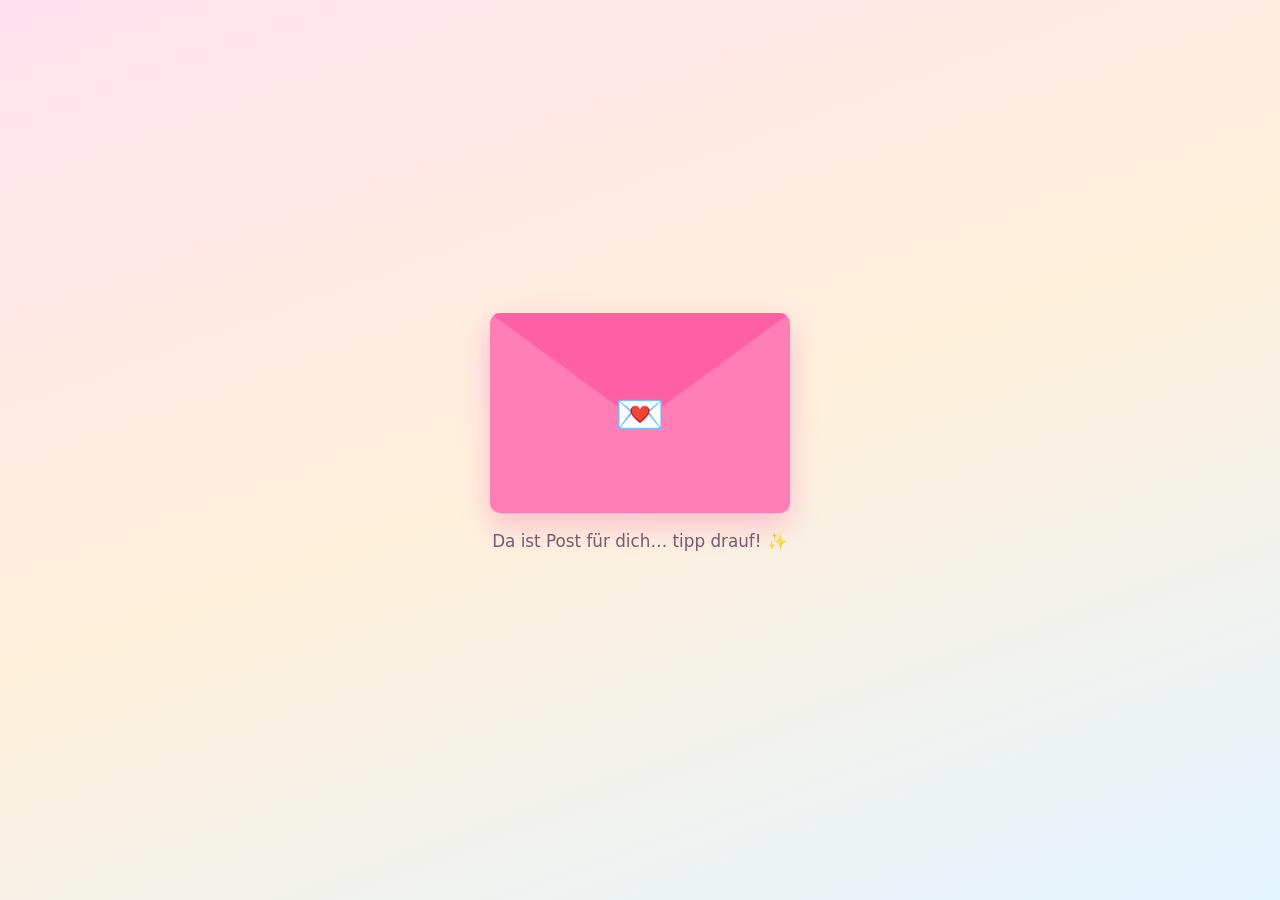
<file: geburtstag.html>
<!DOCTYPE html>
<html lang="de">
<head>
<meta charset="UTF-8">
<meta name="viewport" content="width=device-width, initial-scale=1">
<title>Alles Gute zum Geburtstag!</title>
<link rel="stylesheet" href="https://fonts.googleapis.com/css2?family=Great+Vibes&display=swap">
<style>
  :root{
    --pink:#ff7eb6; --rose:#ffd1e3; --cream:#fff6ec; --gold:#ffc83d;
    --mint:#8fe3c8; --sky:#8ecbff; --ink:#5a3550;
  }
  *{box-sizing:border-box;margin:0;padding:0}
  html,body{height:100%}
  body{
    font-family:"Trebuchet MS","Segoe UI",system-ui,sans-serif;
    color:var(--ink);
    background:linear-gradient(160deg,#ffe3ef 0%,#fff1dc 50%,#e4f4ff 100%);
    background-attachment:fixed;
    overflow-x:hidden;
    -webkit-tap-highlight-color:transparent;
  }
  h1,h2,.script{font-family:"Brush Script MT","Segoe Script","Comic Sans MS",cursive}
  section{display:none;min-height:100vh;padding:24px 16px 60px;text-align:center;position:relative;z-index:2}
  section.active{display:block;animation:fade .7s ease}
  @keyframes fade{from{opacity:0;transform:translateY(16px)}to{opacity:1;transform:none}}

  /* Briefumschlag */
  #intro.active{display:flex;flex-direction:column;align-items:center;justify-content:center;gap:18px}
  .envelope{
    width:min(300px,80vw);height:200px;background:var(--pink);border-radius:10px;
    position:relative;cursor:pointer;box-shadow:0 12px 30px rgba(255,126,182,.45);
    animation:bob 2.2s ease-in-out infinite;border:0;
  }
  .envelope::before{ /* Klappe */
    content:"";position:absolute;inset:0 0 auto 0;height:110px;
    background:#ff5fa3;clip-path:polygon(0 0,100% 0,50% 100%);border-radius:10px 10px 0 0;
    transition:transform .6s;transform-origin:top;
  }
  .envelope .heart{position:absolute;left:50%;top:78px;transform:translateX(-50%);font-size:40px;transition:.5s}
  .envelope.open::before{transform:rotateX(180deg)}
  .envelope.open .heart{top:-40px;font-size:70px}
  @keyframes bob{50%{transform:translateY(-10px) rotate(-1.5deg)}}
  .hint{font-size:1.05rem;opacity:.8}

  /* Titel */
  h1{font-size:clamp(2.6rem,10vw,5rem);color:#e0407f;line-height:1.05;margin-top:10px;text-shadow:2px 3px 0 #fff}
  .age{
    display:inline-grid;place-items:center;width:130px;height:130px;border-radius:50%;margin:18px 0;
    background:radial-gradient(circle at 30% 30%,#ffe58a,var(--gold));
    font-size:3.4rem;font-weight:bold;color:#fff;text-shadow:0 3px 0 rgba(0,0,0,.15);
    box-shadow:0 10px 24px rgba(255,200,61,.55);cursor:pointer;transition:transform .2s;
    animation:pulse 2s infinite;
  }
  .age:active{transform:scale(.9) rotate(8deg)}
  @keyframes pulse{50%{box-shadow:0 10px 34px rgba(255,200,61,.95)}}
  .sub{font-size:1.15rem;max-width:520px;margin:0 auto 12px}
  .namebox{margin:10px auto 6px}
  .namebox input{
    font:inherit;padding:8px 14px;border-radius:999px;border:2px dashed var(--pink);
    background:#fff;color:var(--ink);text-align:center;width:200px;
  }
  .btn{
    font:inherit;font-weight:bold;border:0;border-radius:999px;padding:13px 26px;margin:8px 4px;
    background:var(--pink);color:#fff;cursor:pointer;box-shadow:0 5px 0 #d94f8c;transition:transform .1s,box-shadow .1s;
  }
  .btn:active{transform:translateY(4px);box-shadow:0 1px 0 #d94f8c}
  .btn.alt{background:var(--mint);box-shadow:0 5px 0 #55b99c;color:#1f5646}
  .btn.alt:active{box-shadow:0 1px 0 #55b99c}

  /* Torte */
  .cake{position:relative;width:240px;margin:130px auto 10px}
  .layer{height:62px;border-radius:14px;margin:0 auto;position:relative}
  .l1{width:240px;background:#ffb3d1}
  .l2{width:190px;background:#ffe0a8;margin-bottom:-4px}
  .l3{width:140px;background:#c6f0e2;height:52px;margin-bottom:-4px}
  .layer::after{content:"";position:absolute;left:0;right:0;top:0;height:18px;border-radius:14px 14px 40% 40%;background:#fff;opacity:.9}
  .plate{width:290px;height:16px;border-radius:50%;background:#fff;margin:-4px -25px 0;box-shadow:0 6px 12px rgba(0,0,0,.1)}
  .candles{display:flex;justify-content:center;gap:14px;position:absolute;top:-52px;left:0;right:0}
  .candle{width:12px;height:48px;border-radius:4px;position:relative;cursor:pointer}
  .candle:nth-child(1){background:var(--sky)}.candle:nth-child(2){background:var(--gold)}.candle:nth-child(3){background:var(--pink)}
  .flame{
    position:absolute;left:50%;top:-24px;width:14px;height:22px;transform:translateX(-50%);
    background:radial-gradient(ellipse at 50% 70%,#fff3a0,#ffa72b 70%);border-radius:50% 50% 50% 50%/60% 60% 40% 40%;
    animation:flick .25s infinite alternate;transform-origin:bottom;
  }
  @keyframes flick{from{transform:translateX(-50%) scale(1,1) rotate(-3deg)}to{transform:translateX(-50%) scale(.9,1.12) rotate(3deg)}}
  .candle.out .flame{display:none}
  .candle.out::after{content:"";position:absolute;left:50%;top:-40px;width:6px;height:30px;background:rgba(150,150,150,.45);border-radius:50%;filter:blur(3px);animation:smoke 1.8s forwards}
  @keyframes smoke{to{transform:translateY(-40px);opacity:0}}
  .wish{min-height:3rem;font-size:1.5rem;margin-top:22px;color:#e0407f}

  /* Ballons */
  .sky{position:relative;height:60vh;max-width:640px;margin:0 auto}
  .balloon{
    position:absolute;bottom:-120px;width:70px;height:88px;border-radius:50% 50% 48% 48%;cursor:pointer;
    animation:rise linear forwards;user-select:none;
  }
  .balloon::after{content:"";position:absolute;left:50%;top:100%;width:2px;height:50px;background:rgba(0,0,0,.25)}
  .balloon::before{content:"";position:absolute;left:18%;top:16%;width:16px;height:24px;border-radius:50%;background:rgba(255,255,255,.55);transform:rotate(20deg)}
  @keyframes rise{to{bottom:105%}}
  .counter{font-size:1.3rem;margin-bottom:6px}

  /* Flip-Karten */
  .cards{display:grid;grid-template-columns:repeat(auto-fit,minmax(200px,1fr));gap:18px;max-width:760px;margin:22px auto}
  .card{height:170px;perspective:800px;cursor:pointer}
  .card .in{position:relative;width:100%;height:100%;transition:transform .7s;transform-style:preserve-3d}
  .card.flip .in{transform:rotateY(180deg)}
  .face{
    position:absolute;inset:0;backface-visibility:hidden;border-radius:18px;padding:16px;
    display:flex;flex-direction:column;align-items:center;justify-content:center;gap:6px;
    box-shadow:0 8px 20px rgba(0,0,0,.1);
  }
  .front{background:#fff;font-size:2.8rem}
  .front small{font-size:.95rem;color:var(--ink)}
  .back{background:var(--rose);transform:rotateY(180deg);font-size:1rem;line-height:1.35}

  /* Brief */
  .letter{
    max-width:520px;margin:20px auto;background:#fffdf8;padding:28px 26px;border-radius:6px;
    box-shadow:0 10px 30px rgba(0,0,0,.12);transform:rotate(-1deg);text-align:left;line-height:1.7;font-size:1.1rem;
  }
  .letter p{margin-bottom:12px}
  .signature{font-family:"Great Vibes","Brush Script MT","Segoe Script",cursive;font-size:3.2rem;line-height:1;text-align:right;color:#3d2a5c;transform:rotate(-4deg);margin:-4px 8px 0 0;letter-spacing:.5px}
  .letter .script{font-size:1.9rem;color:#e0407f;margin-bottom:6px}
  .sign{text-align:right;margin-top:12px}

  canvas{position:fixed;inset:0;pointer-events:none;z-index:50}
  #fw{z-index:49}
  .floaty{position:fixed;pointer-events:none;z-index:40;font-size:24px;animation:up 1.2s forwards}
  @keyframes up{to{transform:translateY(-90px) scale(1.6);opacity:0}}
  .bg-dec{position:fixed;inset:0;pointer-events:none;z-index:1;overflow:hidden}
  .bg-dec span{position:absolute;top:-40px;opacity:.5;animation:fall linear infinite}
  @keyframes fall{to{transform:translateY(110vh) rotate(360deg)}}
  .mute{position:fixed;top:12px;right:12px;z-index:60;width:46px;height:46px;border-radius:50%;border:0;background:#fff;font-size:22px;cursor:pointer;box-shadow:0 4px 12px rgba(0,0,0,.15);display:none}
  .mute.show{display:block}
</style>
</head>
<body>
<div class="bg-dec" id="bgdec"></div>
<canvas id="fw"></canvas>
<canvas id="confetti"></canvas>
<button class="mute" id="mute" aria-label="Musik an/aus">🔊</button>

<!-- 1: Umschlag -->
<section id="intro" class="active">
  <button class="envelope" id="env" aria-label="Umschlag öffnen"><span class="heart">💌</span></button>
  <p class="hint">Da ist Post für dich… tipp drauf! ✨</p>
</section>

<!-- 2: Begrüßung -->
<section id="s1">
  <p class="script" style="font-size:1.6rem">Heute dreht sich alles um</p>
  <h1 id="title">Beate</h1>
  <div class="age" id="age" title="Tipp mich!">60</div>
  <p class="sub">Geboren 1966 – ein richtig guter Jahrgang! 🍷<br>Tipp auf die Zahl, sie mag das.</p>
  <button class="btn" data-go="s2">Weiter 🎂</button>
</section>

<!-- 3: Torte -->
<section id="s2">
  <h2 style="font-size:2.2rem;color:#e0407f">Zeit für die Kerzen!</h2>
  <p class="sub">Tipp auf die Flammen, um sie auszupusten – und wünsch dir was.</p>
  <div class="cake">
    <div class="candles">
      <div class="candle"><div class="flame"></div></div>
      <div class="candle"><div class="flame"></div></div>
      <div class="candle"><div class="flame"></div></div>
    </div>
    <div class="layer l3"></div><div class="layer l2"></div><div class="layer l1"></div>
    <div class="plate"></div>
  </div>
  <div class="wish" id="wish"></div>
  <button class="btn" data-go="s3" id="next2" style="display:none">Weiter 🎈</button>
</section>

<!-- 4: Ballons -->
<section id="s3">
  <h2 style="font-size:2.2rem;color:#e0407f">Ballons platzen lassen!</h2>
  <p class="counter">Geplatzt: <b id="popc">0</b> / 8</p>
  <div class="sky" id="sky"></div>
  <button class="btn" data-go="s4" id="next3" style="display:none">Weiter 🎁</button>
</section>

<!-- 5: Karten -->
<section id="s4">
  <h2 style="font-size:2.2rem;color:#e0407f">Das war 1966…</h2>
  <p class="sub">Dreh die Karten um!</p>
  <div class="cards">
    <div class="card"><div class="in">
      <div class="face front">⚽<small>Fußball</small></div>
      <div class="face back">Im Finale in Wembley schlägt England Deutschland 4:2 nach Verlängerung. Das „Wembley-Tor“ ist bis heute berühmt.</div></div></div>
    <div class="card"><div class="in">
      <div class="face front">🏆<small>Bundesliga</small></div>
      <div class="face back">Der TSV 1860 München wird Deutscher Meister der Saison 1965/66.</div></div></div>
    <div class="card"><div class="in">
      <div class="face front">🎸<small>Musik</small></div>
      <div class="face back">Die Beatles bringen im August 1966 ihr Album „Revolver“ heraus.</div></div></div>
    <div class="card"><div class="in">
      <div class="face front">🎤<small>Eurovision</small></div>
      <div class="face back">Udo Jürgens gewinnt am 5. März 1966 für Österreich mit „Merci, Chérie“.</div></div></div>
    <div class="card"><div class="in">
      <div class="face front">🚀<small>Raumfahrt</small></div>
      <div class="face back">Am 3. Februar 1966 landet die sowjetische Sonde Luna 9 als erste weich auf dem Mond.</div></div></div>
    <div class="card"><div class="in">
      <div class="face front">📺<small>Fernsehen</small></div>
      <div class="face back">„Star Trek“ startet im September 1966 in den USA. Im selben Monat läuft „Raumpatrouille Orion“ erstmals in der ARD.</div></div></div>
  </div>
  <button class="btn" data-go="s5">Zum Brief 💌</button>
</section>

<!-- 6: Brief -->
<section id="s5">
  <div class="letter">
    <div class="script" id="dear">Liebe Mutti,</div>
    <p>zu deinem <b>60. Geburtstag</b> gratuliere ich dir von Herzen!</p>
    <p>Ich wünsche dir Gesundheit, Glück und Zufriedenheit für das neue Lebensjahr und einen Tag, an dem du dich ganz in Ruhe feiern lässt.</p>
    <p class="sign script" style="font-size:1.7rem;color:#e0407f">Alles Gute</p>
    <p class="signature">Philipp</p>
  </div>
  <button class="btn" id="party">🎆 Konfetti & Feuerwerk!</button>
  <button class="btn alt" id="again">↺ Nochmal von vorn</button>
</section>

<script>
const $ = s => document.querySelector(s);
const $$ = s => [...document.querySelectorAll(s)];

/* Konfetti */
const cv = $('#confetti'), cx = cv.getContext('2d');
let pieces = [];
const fw = $('#fw'), fx = fw.getContext('2d');
function resize(){ cv.width = fw.width = innerWidth; cv.height = fw.height = innerHeight; }
addEventListener('resize', resize); resize();
const cols = ['#ff7eb6','#ffc83d','#8fe3c8','#8ecbff','#c79bff','#ff9a76'];
function burst(x = innerWidth/2, y = innerHeight/3, n = 120){
  for(let i=0;i<n;i++){
    const a = Math.random()*Math.PI*2, v = 4 + Math.random()*9;
    pieces.push({x,y,vx:Math.cos(a)*v,vy:Math.sin(a)*v-4,w:6+Math.random()*6,h:4+Math.random()*6,
      c:cols[Math.random()*cols.length|0],r:Math.random()*6,vr:(Math.random()-.5)*.4,life:140+Math.random()*60});
  }
  if(pieces.length === n) loop();
}
function loop(){
  cx.clearRect(0,0,cv.width,cv.height);
  pieces = pieces.filter(p => p.life > 0 && p.y < cv.height + 20);
  for(const p of pieces){
    p.vy += .25; p.vx *= .99; p.x += p.vx; p.y += p.vy; p.r += p.vr; p.life--;
    cx.save(); cx.translate(p.x,p.y); cx.rotate(p.r); cx.fillStyle = p.c;
    cx.globalAlpha = Math.min(1,p.life/40); cx.fillRect(-p.w/2,-p.h/2,p.w,p.h); cx.restore();
  }
  if(pieces.length) requestAnimationFrame(loop);
}

/* Feuerwerk */
let rockets = [], sparks = [], fwRun = false;
function firework(n = 1){ for(let i=0;i<n;i++) setTimeout(launch, i*450 + Math.random()*200); }
function launch(){
  const H = fw.height;
  rockets.push({x:fw.width*(.15 + Math.random()*.7), y:H, vx:(Math.random()-.5)*1.2,
    vy:-(H*(.011 + Math.random()*.003)), ty:H*(.12 + Math.random()*.3), hue:Math.random()*360});
  if(!fwRun){ fwRun = true; fwLoop(); }
}
function boom(){
  if(!actx || muted || !songGain) return;
  const t = actx.currentTime + .02;
  kick(t, songGain); noise(t, .6, .5, 'lowpass', 500, songGain);
  for(let i=0;i<6;i++) noise(t + .1 + Math.random()*.5, .04, .25, 'highpass', 5000, songGain);
}
function explode(r){
  const n = 90, big = 4 + Math.random()*4, two = Math.random() < .4;
  for(let i=0;i<n;i++){
    const a = Math.PI*2*i/n, v = big*(two && i%2 ? .55 : 1) * (.9 + Math.random()*.2);
    sparks.push({x:r.x, y:r.y, vx:Math.cos(a)*v, vy:Math.sin(a)*v, life:70 + Math.random()*30, hue:r.hue + (two && i%2 ? 40 : 0)});
  }
  boom(); burst(r.x, r.y, 25);
}
function fwLoop(){
  fx.globalCompositeOperation = 'destination-out'; fx.fillStyle = 'rgba(0,0,0,.2)'; fx.fillRect(0,0,fw.width,fw.height);
  fx.globalCompositeOperation = 'lighter';
  rockets = rockets.filter(r => {
    r.x += r.vx; r.y += r.vy;
    fx.fillStyle = `hsl(${r.hue},100%,80%)`; fx.beginPath(); fx.arc(r.x, r.y, 2.5, 0, 7); fx.fill();
    if(r.y <= r.ty){ explode(r); return false; }
    return true;
  });
  sparks = sparks.filter(p => {
    p.vy += .07; p.vx *= .985; p.vy *= .985; p.x += p.vx; p.y += p.vy; p.life--;
    fx.fillStyle = `hsla(${p.hue},100%,${55 + Math.min(p.life,30)}%,${Math.min(1,p.life/30)})`;
    fx.beginPath(); fx.arc(p.x, p.y, 2, 0, 7); fx.fill();
    return p.life > 0;
  });
  if(rockets.length || sparks.length) requestAnimationFrame(fwLoop);
  else { fx.clearRect(0,0,fw.width,fw.height); fwRun = false; }
}

/* Herzchen bei jedem Tipp */
const emojis = ['💖','✨','🌸','💕','🎈','⭐'];
addEventListener('pointerdown', e => {
  const f = document.createElement('div');
  f.className = 'floaty'; f.textContent = emojis[Math.random()*emojis.length|0];
  f.style.left = e.clientX - 12 + 'px'; f.style.top = e.clientY - 12 + 'px';
  document.body.appendChild(f); setTimeout(() => f.remove(), 1200);
});

/* Fallende Deko im Hintergrund */
for(let i=0;i<14;i++){
  const s = document.createElement('span');
  s.textContent = ['🌸','💗','✨','🌼'][i%4];
  s.style.left = Math.random()*100 + '%';
  s.style.fontSize = 14 + Math.random()*16 + 'px';
  s.style.animationDuration = 12 + Math.random()*14 + 's';
  s.style.animationDelay = -Math.random()*20 + 's';
  $('#bgdec').appendChild(s);
}


/* Musik (komplett im Browser erzeugt: Schlagzeug, Bass, Akkorde, Melodie) */
let actx, bgGain, songGain, bus, noiseBuf, muted = false, bgOn = false, nextT = 0, bar = 0;
const mtof = m => 440 * Math.pow(2, (m - 69) / 12);
const NOTE = {G4:67,A4:69,B4:71,C5:72,D5:74,E5:76,F5:77,G5:79};
function initAudio(){
  if(actx) return;
  const AC = window.AudioContext || window.webkitAudioContext;
  if(!AC) return;
  actx = new AC();
  const comp = actx.createDynamicsCompressor(); comp.connect(actx.destination);
  bus = actx.createGain(); bus.gain.value = .8; bus.connect(comp);
  // Hall
  const len = actx.sampleRate * 1.8, ir = actx.createBuffer(2, len, actx.sampleRate);
  for(let c=0;c<2;c++){ const d = ir.getChannelData(c); for(let i=0;i<len;i++) d[i] = (Math.random()*2-1) * Math.pow(1 - i/len, 2.5); }
  const verb = actx.createConvolver(); verb.buffer = ir;
  const send = actx.createGain(); send.gain.value = .28; bus.connect(send); send.connect(verb); verb.connect(comp);
  bgGain = actx.createGain(); bgGain.gain.value = muted ? 0 : .55; bgGain.connect(bus);
  songGain = actx.createGain(); songGain.gain.value = muted ? 0 : 1; songGain.connect(bus);
  noiseBuf = actx.createBuffer(1, actx.sampleRate, actx.sampleRate);
  const nd = noiseBuf.getChannelData(0); for(let i=0;i<nd.length;i++) nd[i] = Math.random()*2-1;
}
function env(g, t, a, d, v){
  g.gain.setValueAtTime(.0001, t); g.gain.exponentialRampToValueAtTime(v, t + a);
  g.gain.exponentialRampToValueAtTime(.0001, t + a + d);
}
function pluck(m, t, d, v, dest){
  const o = actx.createOscillator(), o2 = actx.createOscillator(), f = actx.createBiquadFilter(), g = actx.createGain();
  o.type = 'sawtooth'; o2.type = 'square'; o.frequency.value = mtof(m); o2.frequency.value = mtof(m); o2.detune.value = 7;
  f.type = 'lowpass'; f.frequency.setValueAtTime(4200, t); f.frequency.exponentialRampToValueAtTime(700, t + d);
  env(g, t, .01, d, v);
  o.connect(f); o2.connect(f); f.connect(g); g.connect(dest);
  o.start(t); o2.start(t); o.stop(t + d + .1); o2.stop(t + d + .1);
}
function pad(ms, t, d, v, dest){
  const f = actx.createBiquadFilter(), g = actx.createGain();
  f.type = 'lowpass'; f.frequency.value = 1400;
  g.gain.setValueAtTime(.0001, t); g.gain.linearRampToValueAtTime(v, t + .12);
  g.gain.setValueAtTime(v, t + d - .2); g.gain.linearRampToValueAtTime(.0001, t + d);
  f.connect(g); g.connect(dest);
  ms.forEach(m => [-8, 8].forEach(dt => {
    const o = actx.createOscillator(); o.type = 'sawtooth'; o.frequency.value = mtof(m); o.detune.value = dt;
    o.connect(f); o.start(t); o.stop(t + d + .05);
  }));
}
function bassNote(m, t, d, v, dest){
  const o = actx.createOscillator(), o2 = actx.createOscillator(), g = actx.createGain();
  o.type = 'triangle'; o2.type = 'sine'; o.frequency.value = mtof(m); o2.frequency.value = mtof(m);
  env(g, t, .01, d, v); o.connect(g); o2.connect(g); g.connect(dest);
  o.start(t); o2.start(t); o.stop(t + d + .1); o2.stop(t + d + .1);
}
function kick(t, dest){
  const o = actx.createOscillator(), g = actx.createGain();
  o.frequency.setValueAtTime(160, t); o.frequency.exponentialRampToValueAtTime(42, t + .14);
  env(g, t, .004, .22, .9); o.connect(g); g.connect(dest); o.start(t); o.stop(t + .3);
}
function noise(t, d, v, type, freq, dest){
  const s = actx.createBufferSource(), f = actx.createBiquadFilter(), g = actx.createGain();
  s.buffer = noiseBuf; f.type = type; f.frequency.value = freq; if(type === 'bandpass') f.Q.value = 1.2;
  env(g, t, .003, d, v); s.connect(f); f.connect(g); g.connect(dest); s.start(t); s.stop(t + d + .05);
}
// C - G - Am - F, je Takt 8 Achtel
const PROG = [
  {bass:48, chord:[60,64,67], lead:[76,0,72,76,79,0,76,72]},
  {bass:43, chord:[59,62,67], lead:[74,0,71,74,79,0,74,71]},
  {bass:45, chord:[60,64,69], lead:[72,0,76,72,81,0,76,72]},
  {bass:41, chord:[60,65,69], lead:[72,0,69,72,77,0,72,69]}
];
const EIGHTH = 60 / 112 / 2;
function playBar(){
  if(!bgOn) return;
  const p = PROG[bar++ % 4], t0 = nextT, e = EIGHTH;
  pad(p.chord, t0, e*8, .05, bgGain);
  for(let i=0;i<8;i++){
    const t = t0 + i*e;
    if(i % 2 === 0) kick(t, bgGain);
    if(i === 2 || i === 6) noise(t, .16, .35, 'bandpass', 1800, bgGain);
    noise(t, i % 2 ? .07 : .03, i % 2 ? .12 : .06, 'highpass', 7000, bgGain);
    if(i === 0 || i === 3 || i === 4 || i === 7) bassNote(p.bass + (i === 3 ? 12 : 0), t, e*1.8, .45, bgGain);
    if(p.lead[i]) pluck(p.lead[i], t, e*2.2, .11, bgGain);
    if(i === 3 || i === 7) pluck(p.chord[1] + 12, t + e*.5, e, .05, bgGain);
  }
  nextT += e*8;
  setTimeout(playBar, Math.max(0, (nextT - actx.currentTime - .4) * 1000));
}
function startMusic(){
  initAudio(); if(!actx) return;
  if(actx.state === 'suspended') actx.resume();
  if(!bgOn){ bgOn = true; nextT = actx.currentTime + .15; playBar(); }
  $('#mute').classList.add('show');
}
function birthdaySong(){
  if(!actx || muted) return;
  const seq = [['G4',.75],['G4',.25],['A4',1],['G4',1],['C5',1],['B4',2],
    ['G4',.75],['G4',.25],['A4',1],['G4',1],['D5',1],['C5',2],
    ['G4',.75],['G4',.25],['G5',1],['E5',1],['C5',1],['B4',1],['A4',1],
    ['F5',.75],['F5',.25],['E5',1],['C5',1],['D5',1],['C5',2]];
  const harm = [[48,[60,64,67]],[43,[59,62,67]],[43,[59,62,67]],[48,[60,64,67]],
    [48,[60,64,67]],[41,[60,65,69]],[41,[60,65,69]],[48,[60,64,67]]];
  const beat = .52, t0 = actx.currentTime + .15; let t = t0;
  bgGain.gain.setTargetAtTime(0, actx.currentTime, .1);
  harm.forEach(([r, ch], i) => {
    const ht = t0 + i*3*beat;
    bassNote(r, ht, 3*beat*.9, .5, songGain); bassNote(r, ht + 1.5*beat, beat, .3, songGain);
    pad(ch, ht, 3*beat, .05, songGain);
    ch.forEach((m, k) => pluck(m, ht + (k+1)*beat*.5, beat*1.4, .05, songGain));
  });
  seq.forEach(([n, b]) => { pluck(NOTE[n] + 0, t, Math.max(b*beat*1.7, .6), .2, songGain); t += b*beat; });
  setTimeout(() => { if(!muted) bgGain.gain.setTargetAtTime(.55, actx.currentTime, .6); }, (t - actx.currentTime) * 1000);
}
$('#mute').onclick = () => {
  muted = !muted; $('#mute').textContent = muted ? '🔇' : '🔊';
  if(bgGain){ bgGain.gain.value = muted ? 0 : .55; songGain.gain.value = muted ? 0 : 1; }
};

/* Navigation */
function go(id){
  $$('section').forEach(s => s.classList.toggle('active', s.id === id));
  scrollTo(0,0);
  if(id === 's3') startBalloons();
  if(id === 's5') setTimeout(() => firework(3), 500);
}
$$('[data-go]').forEach(b => b.onclick = () => go(b.dataset.go));

/* Umschlag */
$('#env').onclick = e => {
  e.currentTarget.classList.add('open'); startMusic();
  burst(innerWidth/2, innerHeight/2, 80);
  setTimeout(() => { go('s1'); burst(); }, 900);
};

/* Alter-Kreis */
const quips = ['Ui, das kitzelt!','Noch jung!','Fabelhaft!','Wie 40!','Jahrgang 1966 💎','Stark!'];
let ac = 0;
$('#age').onclick = e => {
  burst(e.clientX, e.clientY, 40);
  const q = $('.sub'); q.innerHTML = quips[ac++ % quips.length] + ' 😄';
};

/* Kerzen */
let out = 0;
$$('.candle').forEach(c => c.onclick = () => {
  if(c.classList.contains('out')) return;
  c.classList.add('out'); out++;
  if(out === 3){
    $('#wish').textContent = 'Wünsch dir was! 🤫✨'; birthdaySong(); firework(3);
    burst(innerWidth/2, innerHeight/2, 160);
    $('#next2').style.display = 'inline-block';
  }
});

/* Ballons */
const msgs = ['Du bist wunderbar!','Gesundheit! 🍀','Viel Lachen 😂','Glück jeden Tag','Du rockst die 60!','Liebe ohne Ende 💖','Zeit für dich ☕','Alles Gute!'];
let popped, spawned, spawner;
function startBalloons(){
  clearInterval(spawner); $('#sky').innerHTML = ''; popped = 0; spawned = 0;
  $('#popc').textContent = 0; $('#next3').style.display = 'none';
  spawn(); spawner = setInterval(() => { if(spawned >= 8) clearInterval(spawner); else spawn(); }, 900);
}
function spawn(){
  const i = spawned++;
  const b = document.createElement('div');
  b.className = 'balloon';
  b.style.left = 5 + Math.random()*80 + '%';
  b.style.background = cols[i % cols.length];
  b.style.animationDuration = 9 + Math.random()*5 + 's';
  b.onpointerdown = e => {
    e.stopPropagation();
    const r = b.getBoundingClientRect();
    burst(r.left + 35, r.top + 40, 30);
    const t = document.createElement('div');
    t.className = 'floaty'; t.style.cssText = `left:${Math.max(8,r.left-30)}px;top:${r.top}px;font-size:18px;font-weight:bold;color:#e0407f;white-space:nowrap`;
    t.textContent = msgs[i % msgs.length]; document.body.appendChild(t); setTimeout(() => t.remove(), 1200);
    b.remove(); $('#popc').textContent = ++popped;
    if(popped >= 8){ $('#next3').style.display = 'inline-block'; burst(); firework(2); }
  };
  b.addEventListener('animationend', () => { if(b.isConnected){ b.remove(); spawned--; spawn(); } });
  $('#sky').appendChild(b);
}

/* Karten */
$$('.card').forEach(c => c.onclick = () => c.classList.toggle('flip'));

/* Finale */
$('#party').onclick = () => {
  for(let i=0;i<5;i++) setTimeout(() => burst(Math.random()*innerWidth, Math.random()*innerHeight*.5, 100), i*250);
  firework(7);
};
$('#again').onclick = () => {
  out = 0; $$('.candle').forEach(c => c.classList.remove('out'));
  $('#wish').textContent = ''; $('#next2').style.display = 'none';
  $('#env').classList.remove('open'); go('intro');
};
</script>
</body>
</html>
</file>
